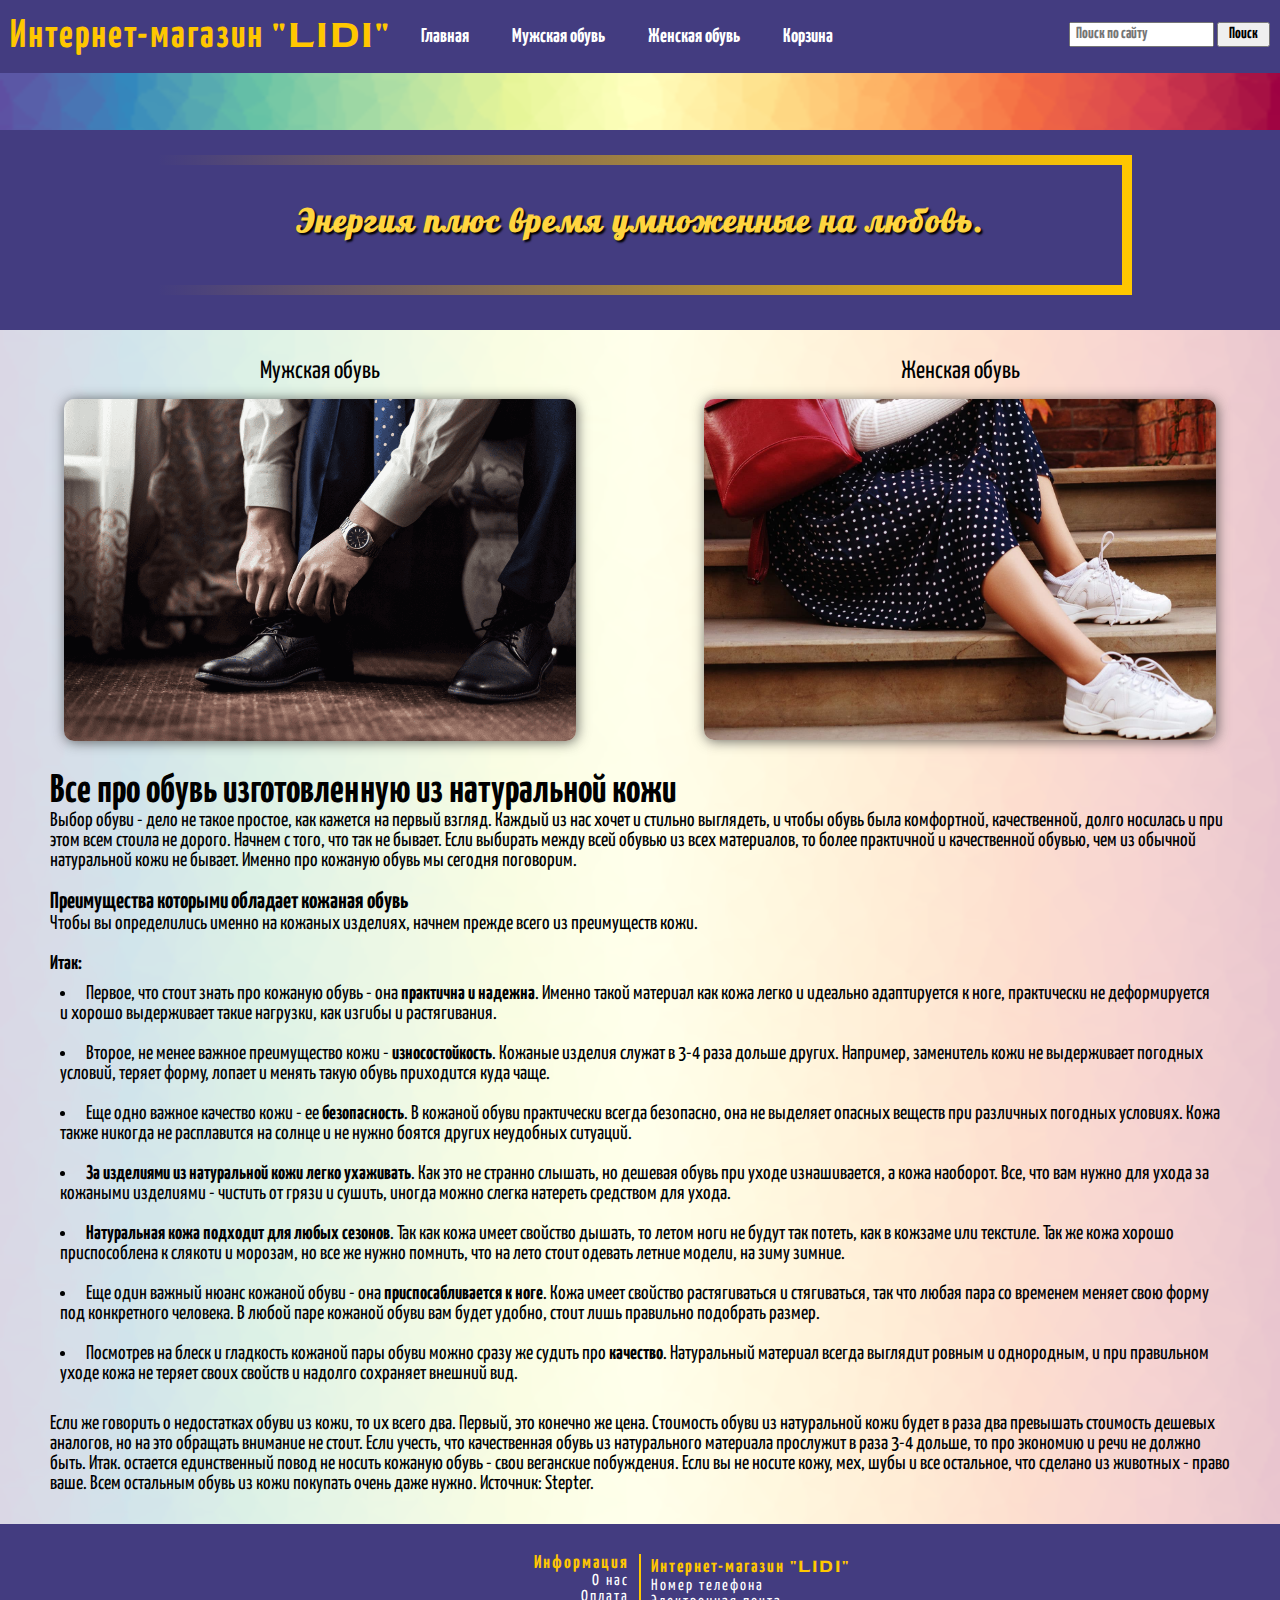
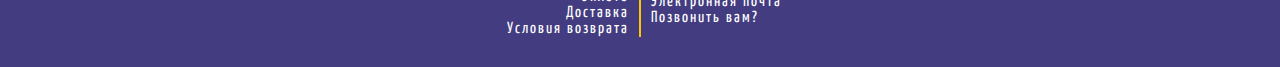
<file: index.html>
<!DOCTYPE html>
<html>

<head>
  <meta charset="UTF-8">
  <title>LIDI shoes</title>
  <meta name="keywords" content="shoes">
  <meta name="description" content="ustore, ucode, frontend, shoes">
  <link rel="stylesheet" href="css/style.css">
  <link rel="stylesheet" href="css/header.css">
  <link rel="stylesheet" href="css/popup.css">
  <link href="https://fonts.googleapis.com/css2?family=Yanone+Kaffeesatz:wght@300;400;500;600;700&display=swap"
    rel="stylesheet">
  <link href="https://fonts.googleapis.com/css2?family=Lobster&display=swap" rel="stylesheet">
  <link href="https://fonts.googleapis.com/css2?family=Red+Rose:wght@400;700&display=swap" rel="stylesheet">
  <link rel="shortcut icon" href="assets/image/favicon.png" type="image/x-icon" />
</head>

<body>
  <div class="blur">
    <header class="blur">
      <nav class="navigation">
        <h1 class="logo">Интернет-магазин <span class="label">"LIDI"</span></h1>
        <ul>
          <li class="menu"><a href="#">Главная</a></li>
          <li class="menu"><a href="male.html">Мужская обувь</a></li>
          <li class="menu"><a href="famale.html">Женская обувь</a></li>
          <li class="menu"><a class="card-pointer" href="card.html">Корзина</a></li>
        </ul>
        <form class="search">
          <input class="input-text" classtype="search" name="q" placeholder="Поиск по сайту">
          <input type="submit" value="Поиск">
        </form>
      </nav>
    </header>

    <main>
      <div class="wrap">
        <div class="gradient">
          <h1 class="tagline">Энергия плюс время умноженные на любовь.</h1>
        </div>
      </div>

      <section class="catalog">
        <div class="catalog-box"><a href="male.html" id="male">Мужская обувь<img src="assets/image/mens.png"></a>
        </div>
        <div class="catalog-box"><a href="famale.html" id="famele">Женская обувь<img src="assets/image/womens.jpg"></a>
        </div>
      </section>
      <article class="article" id="about-us">
        <h1>Все про обувь изготовленную из натуральной кожи</h1>
        <p>
          Выбор обуви - дело не такое простое, как кажется на первый взгляд. Каждый из нас хочет и стильно выглядеть,
          и
          чтобы обувь была комфортной, качественной, долго носилась и при этом всем стоила не дорого. Начнем с того,
          что
          так не бывает. Если выбирать между всей обувью из всех материалов, то более практичной и качественной
          обувью,
          чем из обычной натуральной кожи не бывает. Именно про кожаную обувь мы сегодня поговорим.
        </p><br>
        <h3>Преимущества которыми обладает кожаная обувь</h3>
        <p>Чтобы вы определились именно на кожаных изделиях, начнем прежде всего
          из преимуществ кожи.<br></p><br>
        <h4>Итак:</h4>
        <ul>
          <li>Первое, что стоит знать про кожаную обувь - она <strong>практична и надежна</strong>. Именно такой
            материал
            как кожа легко и
            идеально адаптируется к ноге, практически не деформируется и хорошо выдерживает такие нагрузки, как изгибы
            и
            растягивания.</li><br>
          <li>Второе, не менее важное преимущество кожи - <strong>износостойкость</strong>. Кожаные изделия служат в
            3-4
            раза дольше
            других. Например, заменитель кожи не выдерживает погодных условий, теряет форму, лопает и менять такую
            обувь
            приходится куда чаще.</li><br>
          <li>Еще одно важное качество кожи - ее <strong>безопасность</strong>. В кожаной обуви практически всегда
            безопасно, она не
            выделяет опасных веществ при различных погодных условиях. Кожа также никогда не расплавится на солнце и не
            нужно боятся других неудобных ситуаций.</li><br>
          <li><strong>За изделиями из натуральной кожи легко ухаживать</strong>. Как это не странно слышать, но
            дешевая
            обувь при уходе
            изнашивается, а кожа наоборот. Все, что вам нужно для ухода за кожаными изделиями - чистить от грязи и
            сушить,
            иногда можно слегка натереть средством для ухода.</li><br>
          <li><strong>Натуральная кожа подходит для любых сезонов</strong>. Так как кожа имеет свойство дышать, то
            летом
            ноги не будут так
            потеть, как в кожзаме или текстиле. Так же кожа хорошо приспособлена к слякоти и морозам, но все же нужно
            помнить, что на лето стоит одевать летние модели, на зиму зимние.</li><br>
          <li>Еще один важный нюанс кожаной обуви - она <strong>приспосабливается к ноге</strong>. Кожа имеет свойство
            растягиваться и
            стягиваться, так что любая пара со временем меняет свою форму под конкретного человека. В любой паре
            кожаной
            обуви вам будет удобно, стоит лишь правильно подобрать размер.</li><br>
          <li>Посмотрев на блеск и гладкость кожаной пары обуви можно сразу же судить про <strong>качество</strong>.
            Натуральный материал
            всегда выглядит ровным и однородным, и при правильном уходе кожа не теряет своих свойств и надолго
            сохраняет
            внешний вид.</li><br>
        </ul>
        <p>Если же говорить о недостатках обуви из кожи, то их всего два. Первый, это конечно же цена. Стоимость обуви
          из
          натуральной кожи будет в раза два превышать стоимость дешевых аналогов, но на это обращать внимание не
          стоит.
          Если учесть, что качественная обувь из натурального материала прослужит в раза 3-4 дольше, то про экономию и
          речи не должно быть. Итак. остается единственный повод не носить кожаную обувь - свои веганские побуждения.
          Если
          вы не носите кожу, мех, шубы и все остальное, что сделано из животных - право ваше. Всем остальным обувь из
          кожи
          покупать очень даже нужно. Источник: Stepter.</p><br>
      </article>
  </div>

  <a href="#" class="overlay" id="info-1"></a>
  <div class="popup pop-text">
    <h2>О нас</h2>
    <span>Сдесь будет немного информации о нас</span>
    <a class="close" title="Закрыть" href="#close"></a>
  </div>

  <a href="#" class="overlay" id="info-2"></a>
  <div class="popup pop-text">
    <h2>Оплата</h2>
    <ol>
      <li>
        <h4>Предоплата:</h4>
        <p>Если вы делали заказ по телефону или в чате, вы можете совершить оплату на карточный счет ПриватБанка,
          Monobank который вам вышлет консультант смс или почтой, через приложение или через любой терминал.</p>
        <p>Если товар в наличии вы можете сделать полную предоплату, и после этого мы отправим вам посылку.</p>
        <p>Если вы сделали заказ в производство, то вам достаточно сделать частичную предоплату 20%, как гарантия
          заказа. Оставшуюся часть вы можете оплатить после выполнения заказа или наложенным платежом на Новой Почте.
        </p>
      </li>
      <li>
        <h4>Наложенный платеж:</h4>
        <p>Если товар в наличии вы можете оплатить посылку наложенным платежом на новой почте.</p>
        <p>В случае выбора данной услуги, получатель так же оплачивает комиссию Новой почты по переводу денежных
          средств.</p>
        <p>Если товар был заказан, и сделана частичная предоплата, вы так же можете оформить наложенный платеж и
          оплатить оставшуюся сумму при получении товара.</p>
      </li>
      <p><strong>Внимание! Данная услуга не распространяется на отправку товара за пределы Украины.</strong></p>
    </ol>
    <a class="close" title="Закрыть" href="#close"></a>
  </div>

  <a href="#" class="overlay" id="info-3"></a>
  <div class="popup pop-text">
    <h2>Доставка</h2>
    <span>Тут будет описана доставка</span>
    <a class="close" title="Закрыть" href="#close"></a>
  </div>

  <a href="#" class="overlay" id="info-4"></a>
  <div class="popup pop-text">
    <h2>Условия возврата</h2>
    <span>Тут будут условия возврата</span>
    <a class="close" title="Закрыть" href="#close"></a>
  </div>

  </main>

  <footer>
    <ul>
      <h3>Информация</h3>
      <li><a href="#info-1">О нас</a></li>
      <li><a href="#info-2">Оплата</a></li>
      <li><a href="#info-3">Доставка</a></li>
      <li><a href="#info-4">Условия возврата</a></li>
    </ul>
    <ul>
      <h3>Интернет-магазин <span class="label">"LIDI"</span></h3>
      <li><a href="tel:#">Номер телефона</a></li>
      <li><a href="mailto:#">Электронная почта</a></li>
      <li><a href="#">Позвонить вам?</a></li>
    </ul>
  </footer>

  <!-- <script src="js/card.js"></script> -->

</body>

</html>
</file>
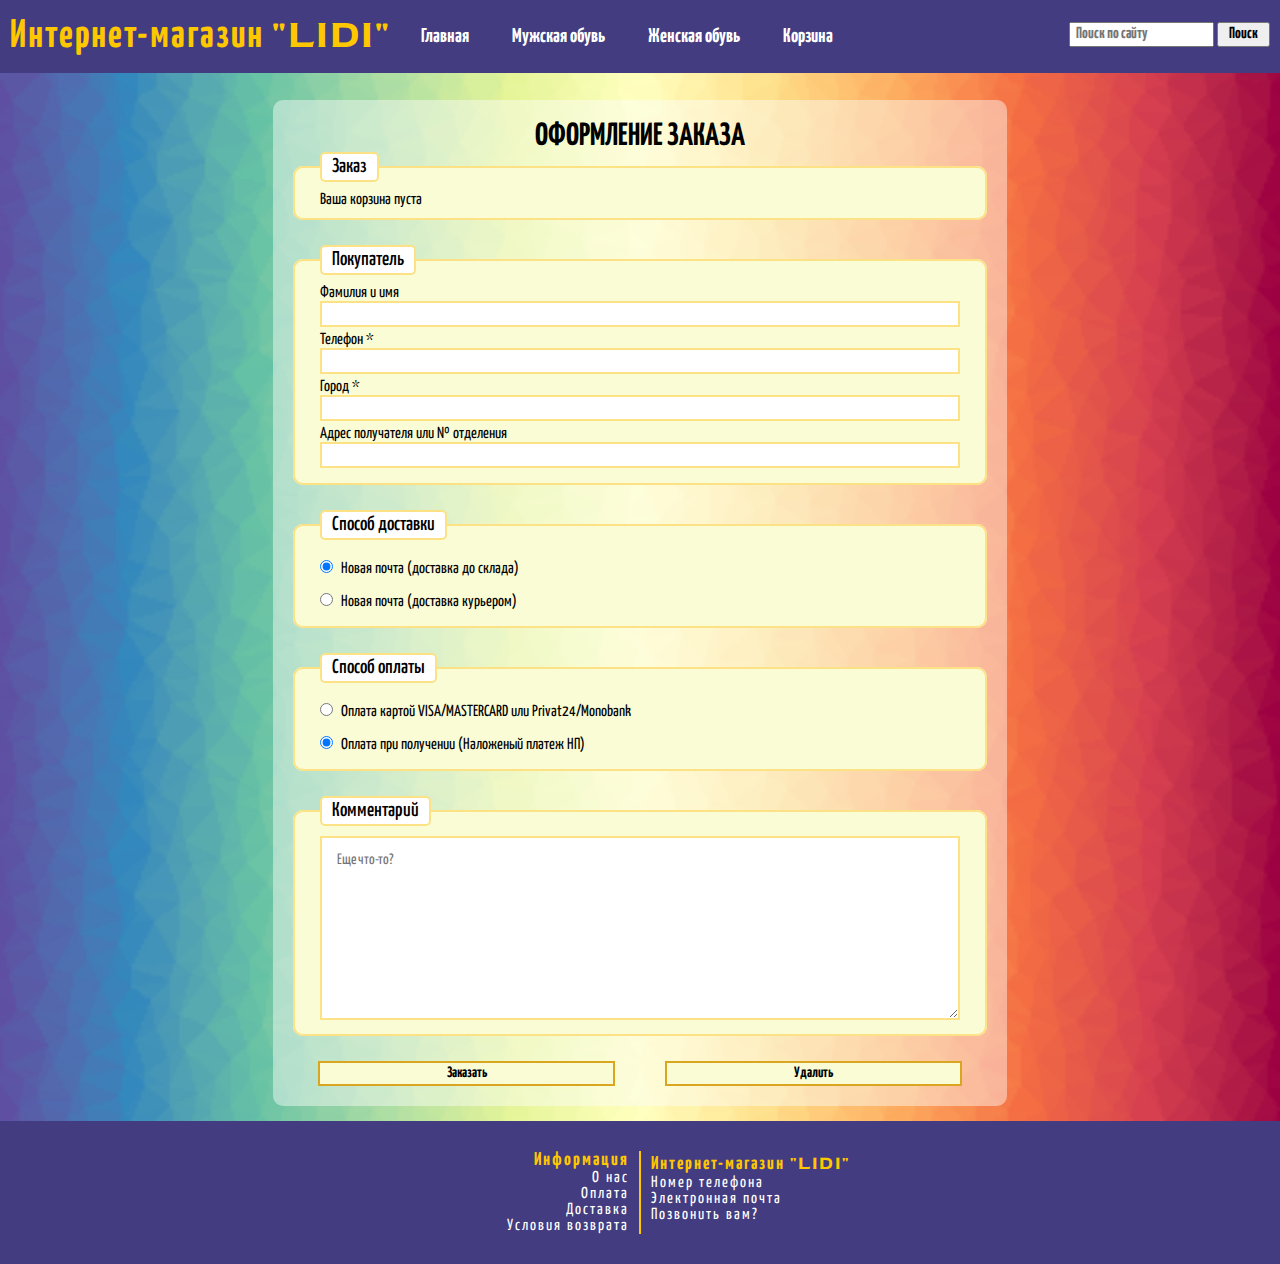
<file: card.html>
<!DOCTYPE html>
<html>

<head>
  <meta charset="UTF-8">
  <title>Корзина</title>
  <meta name="keywords" content="shoes">
  <meta name="description" content="ustore, ucode, frontend, shoes">
  <link rel="stylesheet" href="css/style.css">
  <link rel="stylesheet" href="css/header.css">
  <link rel="stylesheet" href="css/card.css">
  <link rel="stylesheet" href="css/popup.css">
  <link href="https://fonts.googleapis.com/css2?family=Yanone+Kaffeesatz:wght@300;400;500;600;700&display=swap"
    rel="stylesheet">
  <link href="https://fonts.googleapis.com/css2?family=Lobster&display=swap" rel="stylesheet">
  <link href="https://fonts.googleapis.com/css2?family=Red+Rose:wght@400;700&display=swap" rel="stylesheet">
  <link rel="shortcut icon" href="assets/image/favicon.png" type="image/x-icon">
</head>

<body>
  <header>
    <nav class="navigation">
      <h1 class="logo">Интернет-магазин <span class="label">"LIDI"</span></h1>
      <ul>
        <li class="menu"><a href="index.html">Главная</a></li>
        <li class="menu"><a href="male.html">Мужская обувь</a></li>
        <li class="menu"><a href="famale.html">Женская обувь</a></li>
        <li class="menu"><a href="#">Корзина</a></li>
      </ul>
      <form class="search">
        <input class="input-text" classtype="search" name="q" placeholder="Поиск по сайту">
        <input type="submit" value="Поиск">
      </form>
    </nav>
  </header>

  <main class="card">
    <h1>ОФОРМЛЕНИЕ ЗАКАЗА</h1>
    <form>

      <fieldset class="goods">
        <legend>Заказ</legend>
        <p>Мы вам позвоним для уточнения размеров обуви.</p>
        <div id="offer"></div>
      </fieldset>

      <fieldset>
        <legend>Покупатель</legend>
        <p><label>Фамилия и имя<br><input type="text" name="Ф.И.О:"></label></p>
        <p><label>Телефон *<br><input type="tel" name="Телефон" required></label></p>
        <p><label>Город *<br><input type="text" name="Город" required></label></p>
        <p><label>Адрес получателя или № отделения<br><input type="text" name="Адрес"></label></p>
      </fieldset>

      <fieldset class="post">
        <legend>Способ доставки</legend>
        <input type="radio" name="post" id="a" checked value="Склад">
        <label for="a">Новая почта (доставка до склада)</label><br>
        <input type="radio" name="post" id="b" value="Курьер">
        <label for="b">Новая почта (доставка курьером)</label>
      </fieldset>

      <fieldset class="post">
        <legend>Способ оплаты</legend>
        <div>
          <label><input type="radio" name="pay" value="Картой">
            Оплата картой VISA/MASTERCARD или Privat24/Monobank</label><br>
          <label><input type="radio" name="pay" checked value="Наложеный платеж">
            Оплата при получении (Наложеный платеж НП)</label><br>
        </div>

      </fieldset>
      <fieldset>
        <legend>Комментарий</legend>
        <textarea name="Комментарий" id="" cols="100" rows="10" placeholder="Еще что-то?"></textarea>
      </fieldset>
      <div class="buttons">
        <input type="submit" value="Заказать" class="button">
        <input type="reset" id="clear-all" value="Удалить" class="button">
      </div>
    </form>

    <a href="#" class="overlay" id="info-1"></a>
    <div class="popup pop-text">
      <h2>О нас</h2>
      <span>Сдесь будет немного информации о нас</span>
      <a class="close" title="Закрыть" href="#close"></a>
    </div>

    <a href="#" class="overlay" id="info-2"></a>
    <div class="popup pop-text">
      <h2>Оплата</h2>
      <ol>
        <li>
          <h4>Предоплата:</h4>
          <p>Если вы делали заказ по телефону или в чате, вы можете совершить оплату на карточный счет ПриватБанка,
            Monobank который вам вышлет консультант смс или почтой, через приложение или через любой терминал.</p>
          <p>Если товар в наличии вы можете сделать полную предоплату, и после этого мы отправим вам посылку.</p>
          <p>Если вы сделали заказ в производство, то вам достаточно сделать частичную предоплату 20%, как гарантия
            заказа. Оставшуюся часть вы можете оплатить после выполнения заказа или наложенным платежом на Новой Почте.
          </p>
        </li>
        <li>
          <h4>Наложенный платеж:</h4>
          <p>Если товар в наличии вы можете оплатить посылку наложенным платежом на новой почте.</p>
          <p>В случае выбора данной услуги, получатель так же оплачивает комиссию Новой почты по переводу денежных
            средств.</p>
          <p>Если товар был заказан, и сделана частичная предоплата, вы так же можете оформить наложенный платеж и
            оплатить оставшуюся сумму при получении товара.</p>
        </li>
        <p><strong>Внимание! Данная услуга не распространяется на отправку товара за пределы Украины.</strong></p>
      </ol>
      <a class="close" title="Закрыть" href="#close"></a>
    </div>

    <a href="#" class="overlay" id="info-3"></a>
    <div class="popup pop-text">
      <h2>Доставка</h2>
      <span>Тут будет описана доставка</span>
      <a class="close" title="Закрыть" href="#close"></a>
    </div>

    <a href="#" class="overlay" id="info-4"></a>
    <div class="popup pop-text">
      <h2>Условия возврата</h2>
      <span>Тут будут условия возврата</span>
      <a class="close" title="Закрыть" href="#close"></a>
    </div>

  </main>

  <footer>
    <ul>
      <h3>Информация</h3>
      <li><a href="#info-1">О нас</a></li>
      <li><a href="#info-2">Оплата</a></li>
      <li><a href="#info-3">Доставка</a></li>
      <li><a href="#info-4">Условия возврата</a></li>
    </ul>
    <ul>
      <h3>Интернет-магазин <span class="label">"LIDI"</span></h3>
      <li><a href="tel:#">Номер телефона</a></li>
      <li><a href="mailto:#">Электронная почта</a></li>
      <li><a href="#">Позвонить вам?</a></li>
    </ul>
  </footer>
  <script src="js/assets.js"></script>
  <script src="js/card.js"></script>
  <script src="js/card-offer.js"></script>
</body>

</html>
</file>
<file: css/style.css>
* {
  box-sizing: border-box;
  margin: 0;
  padding: 0;
  font-family: "Yanone Kaffeesatz", sans-serif;
  -webkit-touch-callout: none; /* iOS Safari */
  -webkit-user-select: none; /* Chrome/Safari/Opera */
  -khtml-user-select: none; /* Konqueror */
  -moz-user-select: none; /* Firefox */
  -ms-user-select: none; /* Internet Explorer/Edge */
  user-select: none; /* Non-prefixed version, currently
                        not supported by any browser */
}

.wrap {
  height: 200px;
  padding: 25px;
  background: #433c80;
  margin: 30px 0;
}

.gradient {
  height: 140px;
  width: 80%;
  margin: 0 auto;
  border: 10px solid transparent;
  border-image: linear-gradient(to right, transparent 0%, #ffc700 100%);
  border-image-slice: 1;
  text-align: center;
  display: flex;
  flex-direction: column;
  justify-content: center;
}

.tagline {
  padding: 0 20px 10px 20px;
  font-family: "Lobster", cursive;
  color: #ffd540;
  text-shadow: 2px 2px 2px black;
  letter-spacing: 2px;
}

a {
  text-decoration: none;
}

.catalog {
  display: flex;
  flex-direction: row;
  justify-content: center;
  width: 100%;
}

.catalog-box {
  text-align: center;
  font-size: 25px;
}

.catalog-box a {
  color: black;
}

.catalog-box:hover a {
  color: #ffc700;
  text-shadow: 1px 1px 0 black;
}

.article {
  padding: 10px 50px;
  background-size: 110%;
  font-size: 20px;
}

.article ul {
  list-style: inside;
  padding: 10px;
}

.catalog div img {
  width: 80%;
  border-radius: 10px;
  margin: 15px 50px;
  box-shadow: 1px 1px 0.5em #313131bd;
  max-width: 750px;
}

body {
  background-image: url(../assets/image/trianglify-lowres.png);
  background-size: 100%;
  padding-top: 100px;
}

.blur {
  background-color: rgba(255, 255, 249, 0.774);
}

.card-box {
  position: absolute;
  background-color: #433c80;
  text-align: center;
  padding: 25px 20px;
  border: 2px solid #fce285;
  color: white;
  width: 250px;
  border-radius: 10px;
}

/*----------------------------------FOOTER------------------------------------*/
footer {
  padding: 30px 0 30px 0;
  background-color: #433c80;
  color: #ffc700;
  display: grid;
  grid-template-columns: 1fr 1fr;
  letter-spacing: 2px;
}

footer ul {
  list-style: none;
}

footer ul a {
  color: white;
}

footer ul a:hover {
  color: #ffc700;
  text-shadow: 1px 1px 0 black;
}

footer ul:first-child {
  text-align: end;
  align-items: flex-end;
  padding: 0 10px 0 0;
  border-right: 1px solid #ffc700;
}

footer ul:last-child {
  text-align: start;
  align-items: flex-start;
  padding: 0 0 0 10px;
  border-left: 1px solid #ffc700;
}
</file>
<file: css/header.css>
.logo {
  line-height: 50px;
  text-align: center;
  padding: 10px;
  letter-spacing: 2px;
  color: #ffc700;
}

.navigation {
  position: fixed;
  top: 0;
  list-style: none;
  display: grid;
  grid-template-columns: auto 1fr auto;
  width: 100%;
  background-color: #433c80;
  color: white;
  font-weight: bold;
  font-size: 20px;
  z-index: 200;
}

.menu a {
  outline-color: #ffc700;
  color: white;
}

.menu a:hover {
  color: #ffc700;
  text-shadow: 1px 1px 0 black;
}

.search {
  line-height: 45px;
  padding: 10px;
}

.search input:first-child {
  text-indent: 5px;
  font-weight: 500;
  color: #433c80;
  font-weight: bold;
  outline-color: #ffc700;
}

.search input:last-child {
  font-weight: bold;
  padding: 0 10px 0 10px;
  outline-color: #ffc700;
}

.search input:last-child:hover {
  background-color: #ffe073;
  outline-color: #ffc700;
}

.search input {
  font-size: medium;
  height: 25px;
}

.navigation ul li {
  line-height: 33px;
  display: inline-block;
  margin: 20px;
}

.label {
  font-family: "Red Rose", cursive;
}

@media (max-width: 1000px) {
  .navigation ul li {
    display: none;
  }
  .navigation ul::after {
    content: "Меню";
    line-height: 74px;
    font-family: "Yanone Kaffeesatz", sans-serif;
    padding-left: 19px;
    font-weight: bold;
    font-size: 20px;
    letter-spacing: 1px;
  }
  .navigation ul:hover .search {
    display: none;
  }
  .catalog div img {
    width: 70%;
  }
  .navigation ul:hover {
    background-color: #ccab35;
  }

  .navigation ul:hover::before {
    content: url(../assets/image/logo-gold.png);
    position: absolute;
    transform: scale(0.15);
    top: -350px;
    left: -230px;
  }

  .navigation ul:hover > li {
    display: flex;
    flex-direction: row;
    right: 15px;
    font-size: 20px;
    padding-left: 10px;
    background: linear-gradient(90deg, #433c80 60%, #ccab35 95%);
    text-align: start;
  }

  .navigation ul:hover::after {
    display: none;
  }
  .logo {
    white-space: nowrap;
  }
  .search {
    display: none;
  }
  .tagline {
    font-size: 30px;
  }
  .gradient {
    width: 90%;
  }
}
</file>
<file: css/popup.css>
/* Базовые стили слоя, затемнения и модального окна */
.overlay {
  top: 0;
  right: 0;
  bottom: 0;
  left: 0;
  z-index: 10;
  display: none;
  /* фон затемнения */
  background-color: rgba(0, 0, 0, 0.65);
  position: fixed; /* фиксированное позиционирование */
  cursor: default; /* тип курсора */
}

/* активируем слой затемнения */
.overlay:target {
  display: block;
}

/* стили модального окна */
.popup {
  top: -100%;
  right: 0;
  left: 50%;
  font-size: 14px;
  z-index: 20;
  margin: 0;
  width: 85%;
  min-width: 320px;
  max-width: 800px;
  /* фиксированное позиционирование, окно стабильно при прокрутке */
  position: fixed;
  padding: 25px;
  border: 1px solid #383838;
  background: #fefefe;
  /* скругление углов */
  -webkit-border-radius: 4px;
  -moz-border-radius: 4px;
  -ms-border-radius: 4px;
  border-radius: 4px;
  font: 14px/18px "Tahoma", Arial, sans-serif;
  /* внешняя тень */
  -webkit-box-shadow: 0 15px 20px rgba(0, 0, 0, 0.22),
    0 19px 60px rgba(0, 0, 0, 0.3);
  -moz-box-shadow: 0 15px 20px rgba(0, 0, 0, 0.22),
    0 19px 60px rgba(0, 0, 0, 0.3);
  -ms-box-shadow: 0 15px 20px rgba(0, 0, 0, 0.22),
    0 19px 60px rgba(0, 0, 0, 0.3);
  box-shadow: 0 15px 20px rgba(0, 0, 0, 0.22), 0 19px 60px rgba(0, 0, 0, 0.3);
  -webkit-transform: translate(-50%, -500%);
  -ms-transform: translate(-50%, -500%);
  -o-transform: translate(-50%, -500%);
  transform: translate(-50%, -500%);
  -webkit-transition: -webkit-transform 0.6s ease-out;
  -moz-transition: -moz-transform 0.6s ease-out;
  -o-transition: -o-transform 0.6s ease-out;
  transition: transform 0.6s ease-out;
}

/* активируем модальный блок */
.overlay:target + .popup {
  -webkit-transform: translate(-50%, 0);
  -ms-transform: translate(-50%, 0);
  -o-transform: translate(-50%, 0);
  transform: translate(-50%, 0);
  top: 20%;
}

/* формируем кнопку закрытия */
.close {
  position: absolute;
  top: -15px;
  right: -15px;
  width: 30px;
  height: 30px;
  padding: 0;
  border: 2px solid #ccc;
  -webkit-border-radius: 15px;
  -moz-border-radius: 15px;
  -ms-border-radius: 15px;
  -o-border-radius: 15px;
  border-radius: 15px;
  background-color: #382f85;
  -webkit-box-shadow: 0px 0px 10px #000;
  -moz-box-shadow: 0px 0px 10px #000;
  box-shadow: 0px 0px 10px #000;
  text-align: center;
  text-decoration: none;
  font: 13px/20px "Tahoma", Arial, sans-serif;
  font-weight: bold;
  -webkit-transition: all ease 0.8s;
  -moz-transition: all ease 0.8s;
  -ms-transition: all ease 0.8s;
  -o-transition: all ease 0.8s;
  transition: all ease 0.8s;
}

.close:before {
  color: rgba(255, 255, 255, 0.9);
  content: "X";
  line-height: 25px;
  text-shadow: 0 -1px rgba(0, 0, 0, 0.9);
  font-size: 12px;
}

.close:hover {
  background-color: #ad0a0a;
  -webkit-transform: rotate(360deg);
  -moz-transform: rotate(360deg);
  -ms-transform: rotate(360deg);
  -o-transform: rotate(360deg);
  transform: rotate(360deg);
}

.pop-text {
  font-size: 20px;
}

.pop-text ol {
  padding: 15px;
}

.pop-text ol li p {
  padding: 10px;
}
.pop-text span {
  padding-top: 15px;
  font-size: 15px;
}
</file>
<file: css/card.css>
.card {
  margin: 0 20px 15px 20px;
  padding: 20px;
  background: #fcfcfc73;
  max-width: 1200px;
  border-radius: 10px;
  justify-self: center;
}

.card h1 {
  text-align: center;
}

body {
  display: grid;
  grid-template-rows: 1fr;
}

.card textarea {
  width: 100%;
  padding: 15px;
  font-size: 15px;
}

legend {
  padding: 3px 10px;
  border: 2px solid #fce285;
  border-radius: 5px;
  background-color: white;
  font-weight: 500;
  font-size: 20px;
}

fieldset {
  border: 2px solid #fce285;
  background-color: rgb(250,252,213);
  border-radius: 10px;
  padding: 10px 25px;
  margin-bottom: 25px;
}

.post input {
  margin: 10px 5px 10px 0;
}

.card fieldset p input {
  padding: 2px 15px 0 15px;
  margin: 0px 0px 5px 0px;
  width: 100%;
  font-size: 20px;
  border: 2px solid #fce285;
  outline-color: #a68100;
}

textarea {
  border: 2px solid #fce285;
  outline-color: #a68100;
  overflow: hidden;
  min-height: 100px;
  resize: vertical;
}

.button {
  height: 25px;
  margin: 0 25px;
  font-family: "Yanone Kaffeesatz", sans-serif;
  font-size: 15px;
  font-weight: bold;
  border: 2px solid goldenrod;
  background-color: rgb(250,252,213);
}

.button:hover,
.button:focus {
  background-color: #ffc700;
}

.buttons {
  display: grid;
  grid-template-columns: 1fr 1fr;
}

.one-offer {
  display: grid;
  grid-template-columns: auto 1fr auto;
  border: 2px solid goldenrod;
  border-radius: 10px;
  margin: 10px 0;
  background-color: rgb(252, 253, 228);
}
.one-offer > div {
  text-align: start;
  line-height: 10px;
  margin: 30px 10px 10px 10px;
}

.one-offer > img {
  width: 100px;
  border-radius: 10px;
  margin: 20px 10px;
  border: 2px solid goldenrod;
}

.plus-minus {
  display: flex;
  flex-direction: column;
  width: 45x;
  height: 45px;
}
.plus-minus:first-child {
  background: url(../assets/image/plus.png);
  background-size: 90%;
  background-repeat: no-repeat;
  width: 100%;
}

.plus-minus:last-child {
  background-image: url(../assets/image/minus.png);
  background-repeat: no-repeat;
  background-size: 90%;
  background-position: 1px;
  width: 45px;
}
</file>
